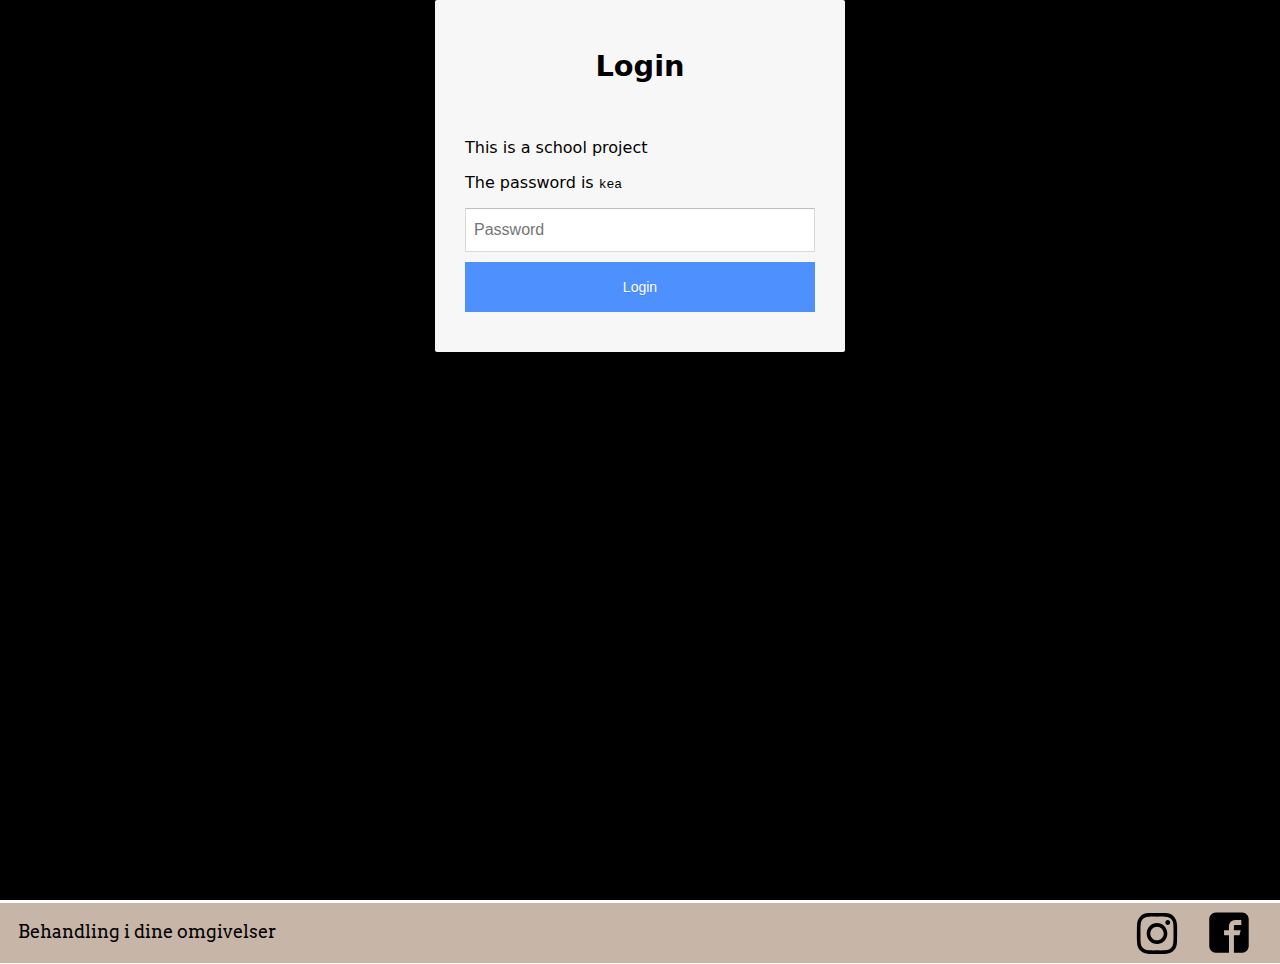
<file: index.html>
<!DOCTYPE html>
<html lang="da">

<head>
    <meta name="robots" content="noindex" />
    <meta charset="utf-8">
    <meta name="viewport" content="width=device-width, initial-scale=1.0">
    <title>Forside</title>
    <link rel="stylesheet" href="styles/mutual_styles.css">
    <link rel="stylesheet" href="styles/index.css">
    <link rel="preconnect" href="https://fonts.gstatic.com">
    <link href="https://fonts.googleapis.com/css2?family=Arvo:ital,wght@0,400;0,700;1,400&family=PT+Mono&display=swap" rel="stylesheet">
    <meta name="robots" content="noindex">

    <link rel="apple-touch-icon" sizes="180x180" href="favicon/apple-touch-icon.png">
    <link rel="icon" type="image/png" sizes="32x32" href="favicon/favicon-32x32.png">
    <link rel="icon" type="image/png" sizes="16x16" href="favicon/favicon-16x16.png">
    <link rel="manifest" href="/site.webmanifest">
    <link rel="mask-icon" href="/safari-pinned-tab.svg" color="#5bbad5">
    <meta name="msapplication-TileColor" content="#da532c">
    <meta name="theme-color" content="#ffffff">

</head>


<body>
    <div id="page-container">
        <div id="content-wrap">
            <header>
                <nav class="burgermenu">
                    <div id="burgerknap">☰</div>
                    <ul style="list-style: none;" id="burgersection" class="hidden">
                        <li><a class="burgermenulink" href="index.html">Hjem</a></li>
                        <li><a class="burgermenulink" href="booking.html">Booking</a></li>
                        <li><a class="burgermenulink" href="behandlinger.html">Behandling</a></li>
                        <li><a class="burgermenulink" href="om_os.html">Om os</a></li>
                        <li><a class="burgermenulink" href="kontakt.html">Kontakt</a></li>
                    </ul>
                </nav>
                <nav>
                    <a class="menulogo" href="index.html"> <img class="logonav" src="svg/logo.svg" alt="Logo"></a>
                    <a class="menulink" href="index.html">Hjem</a>
                    <a class="menulink" href="booking.html">Booking</a>
                    <a class="menulink" href="behandlinger.html">Behandling</a>
                    <a class="menulink" href="om_os.html">Om os</a>
                    <a class="menulinklast" href="kontakt.html">Kontakt</a>
                </nav>
            </header>



            <div class="main">


                <video id="video" poster="" autoplay muted loop playsinline>
                    <source src="http://andreasmh.dk/kea/05_content/Video/land_small_video_stormfysik.mp4">
                </video>


                <div class="logo">
                    <img src="svg/logo.svg" alt="logo">
                </div>

                <div class="tekst">
                    <h1>“Den bedste investering er i dig selv”</h1>
                    <p>
                        Bruger du også for meget energi på alt andet end dig selv? Det gør de fleste! Hos Storm Fysik mener vi at den bedste investering er i dit velvære.
                        Ofte glemmer man sig selv og sin krop i en travl hverdag, men med Storm Fysik sparer du tid på transport og ventetid.

                    </p>
                    <p>
                        Vi kommer til dig! Vi behandler i dine egne omgivelser, hvor du føler dig mest tryg.
                        Vi går ikke på kompromis med kvalitet og har et erfarent team, med erfaring og bred viden, for at give dig den bedste behandling og sørge for at du bliver den bedste udgave af dig selv.
                        Se vores udvalg af behandlinger her!</p>


                </div>




                <div class="kol2">
                    <div class="bookknap">
                        <a href="booking.html"><img src="svg/booktidknaprigtige.svg" alt="bookknap"></a>
                    </div>
                </div>

            </div>

        </div>
        <footer>
            <p>Behandling i dine omgivelser</p>

            <a class="socialMedias" href="https://www.facebook.com/Stormfysik" target="_blank"> <img class="facebook" src="svg/facebook.svg" alt="Facebook"></a>
            <a class="socialMedias" href="https://www.instagram.com/stormfysik.dk/" target="_blank"> <img class="instagram" src="svg/instagram.svg" alt="Instagram"></a>
        </footer>

    </div>
    <script src="javascript/javascript.js"></script>
    <script src="login.js"></script>

</body>

</html>
</file>
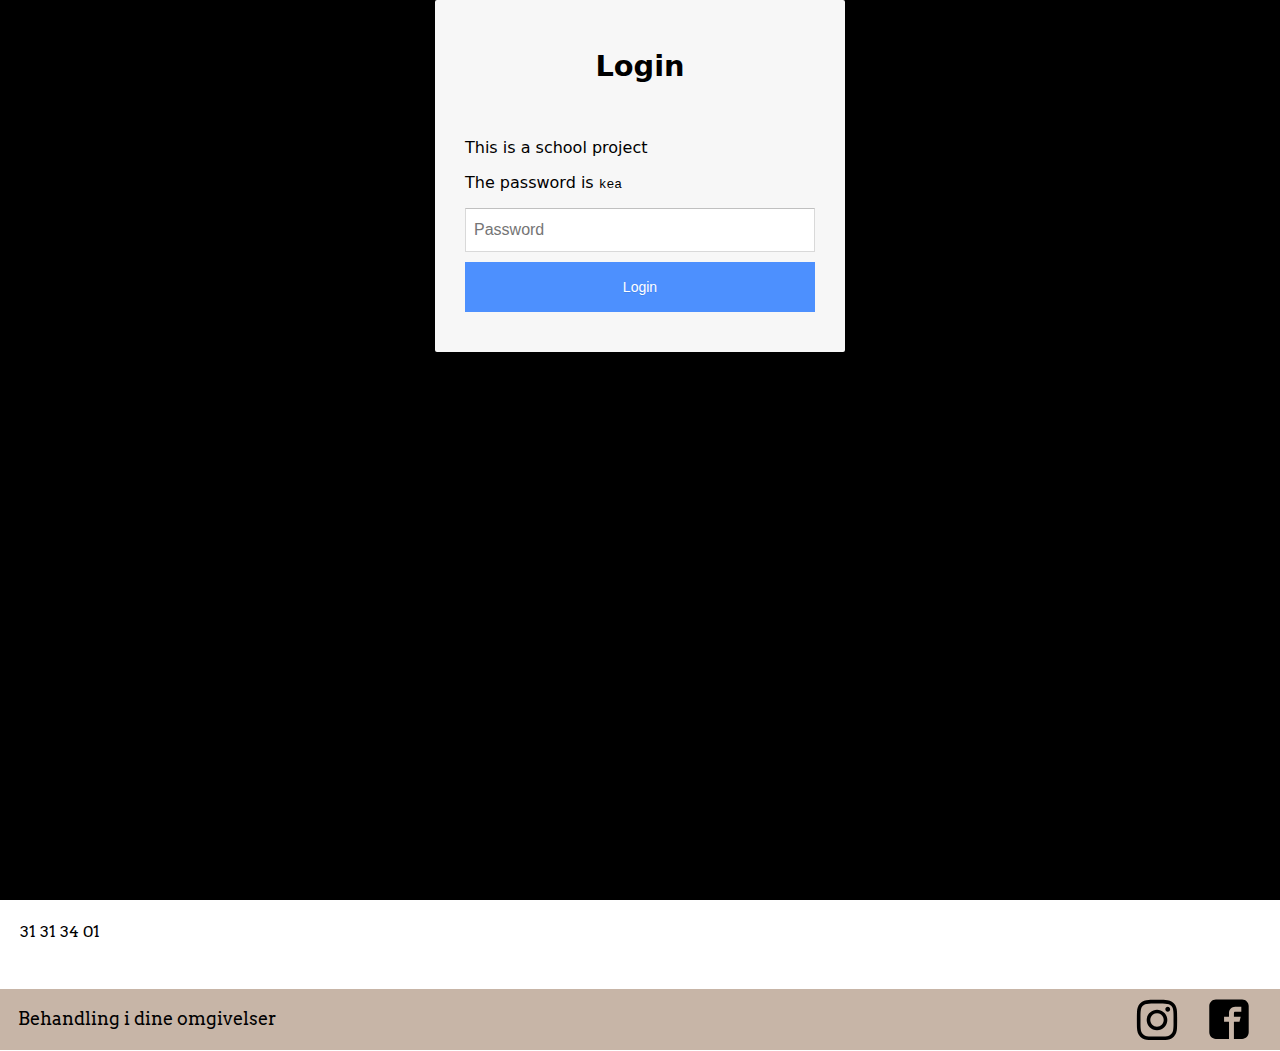
<file: booking.html>
<!DOCTYPE html>
<html lang="da">

<head>
    <meta name="robots" content="noindex" />
    <meta charset="utf-8">
    <meta name="viewport" content="width=device-width, initial-scale=1.0">
    <title>Booking</title>
    <link rel="stylesheet" href="styles/mutual_styles.css">
    <link rel="stylesheet" href="styles/booking.css">
    <link rel="preconnect" href="https://fonts.gstatic.com">
    <link href="https://fonts.googleapis.com/css2?family=Arvo:ital,wght@0,400;0,700;1,400&family=PT+Mono&display=swap" rel="stylesheet">
    <meta name="robots" content="noindex">

    <link rel="apple-touch-icon" sizes="180x180" href="favicon/apple-touch-icon.png">
    <link rel="icon" type="image/png" sizes="32x32" href="favicon/favicon-32x32.png">
    <link rel="icon" type="image/png" sizes="16x16" href="favicon/favicon-16x16.png">
    <link rel="manifest" href="/site.webmanifest">
    <link rel="mask-icon" href="/safari-pinned-tab.svg" color="#5bbad5">
    <meta name="msapplication-TileColor" content="#da532c">
    <meta name="theme-color" content="#ffffff">
</head>

<body>
    <div id="page-container">
        <div id="content-wrap">
            <header>
                <nav class="burgermenu">
                    <div id="burgerknap">☰</div>
                    <ul style="list-style: none;" id="burgersection" class="hidden">
                        <li><a class="burgermenulink" href="index.html">Hjem</a></li>
                        <li><a class="burgermenulink" href="booking.html">Booking</a></li>
                        <li><a class="burgermenulink" href="behandlinger.html">Behandling</a></li>
                        <li><a class="burgermenulink" href="om_os.html">Om os</a></li>
                        <li><a class="burgermenulink" href="kontakt.html">Kontakt</a></li>
                    </ul>
                </nav>
                <nav>


                    <a class="menulogo" href="index.html"> <img class="logonav" src="svg/logo.svg" alt="Logo"></a>
                    <a class=" menulink" href="index.html">Hjem</a>
                    <a class="menulink" href="booking.html">Booking</a>
                    <a class="menulink" href="behandlinger.html">Behandling</a>
                    <a class="menulink" href="om_os.html">Om os</a>
                    <a class="menulinklast" href="kontakt.html">Kontakt</a>
                </nav>
            </header>
            <div class="main">
                <div class="container">
                    <div class="kol1">
                        <h1>Booking</h1>
                        <p>Find en tid i kalenderen der passer til dig, klik på den og du vil blive ført videre til en bookingformular.<br><br> Udfyld venligst alle felterne og tryk derefter 'Book tid', din tid hos stormfysik er nu booket.<br><br> Ønskes 60 minutters massage, bedes du afkrydse checkboxen i formularen på næste side. Hvis boxen IKKE afkrydses, antages det, at der ønskes 30 minutter.<br><br> Hvis ikke du ønsker at booke via vores bookingsystem, er du velkommen til at sende os en e-mail eller kontakte os via telefon:<br><br> booktid@stormfysik.dk<br><br> 31 31 34 01</p>
                    </div>
                    <div class="kol2">
                        <div class="month">
                            <ul>
                                <li class="prev">&#10094;</li>
                                <li class="next">&#10095;</li>
                                <li>December<br><span style="font-size:18px">2020</span></li>
                            </ul>
                        </div>
                        <ul class="weekdays">
                            <li>Man</li>
                            <li>Tir</li>
                            <li>Ons</li>
                            <li>Tor</li>
                            <li>Fre</li>
                            <li>Lør</li>
                            <li>Søn</li>
                        </ul>
                        <ul class="days">
                            <li id="notcurrentmonth">30.</li>
                            <li>1.&nbsp;<span class="active">Ledig tid: 14.00-14.30</span></li>
                            <li>2.</li>
                            <li>3.</li>
                            <li>4.&nbsp;<span class="active">Ledig tid: 09.00-10.30</span></li>
                            <li>5.</li>
                            <li>6.</li>
                            <li>7.</li>
                            <li>8.</li>
                            <li>9.&nbsp;<span class="active">Ledig tid: 08.00-10.30</span></li>
                            <li>10.</li>
                            <li>11.&nbsp;<span class="active">Ledig tid: 16.00-16.30</span></li>
                            <li>12.</li>
                            <li>13.&nbsp;<span class="active">Ledig tid: 16.00-17.30</span></li>
                            <li>14.&nbsp;<span class="active">Ledig tid: 18.00-18.30</span></li>
                            <li>15.</li>
                            <li>16.</li>
                            <li>17.</li>
                            <li>18.</li>
                            <li>19.&nbsp;<span class="active">Ledig tid: 10.00-10.30</span></li>
                            <li>20.</li>
                            <li>21.</li>
                            <li>22.&nbsp;<span class="active">Ledig tid: 16.00-16.30</span></li>
                            <li>23.</li>
                            <li>24.&nbsp;<span class="active">Ledig tid: 16.00-16.30</span></li>
                            <li>25.</li>
                            <li>26.</li>
                            <li>27.&nbsp;<span class="active">Ledig tid: 16.00-16.30</span></li>
                            <li>28.</li>
                            <li>29.</li>
                            <li>30.</li>
                            <li>31.</li>
                            <li id="notcurrentmonth">1.</li>
                            <li id="notcurrentmonth">2.</li>
                            <li id="notcurrentmonth">3.</li>
                        </ul>
                    </div>
                </div>
            </div>
        </div>
        <footer>
            <p>Behandling i dine omgivelser</p>

            <a class="socialMedias" href="https://www.facebook.com/Stormfysik" target="_blank"> <img class="facebook" src="svg/facebook.svg" alt="Facebook"></a>
            <a class="socialMedias" href="https://www.instagram.com/stormfysik.dk/" target="_blank"> <img class="instagram" src="svg/instagram.svg" alt="Instagram"></a>
        </footer>
    </div>
    <script src="javascript/javascript.js"></script>
    <script src="login.js"></script>

</body>

</html>
</file>
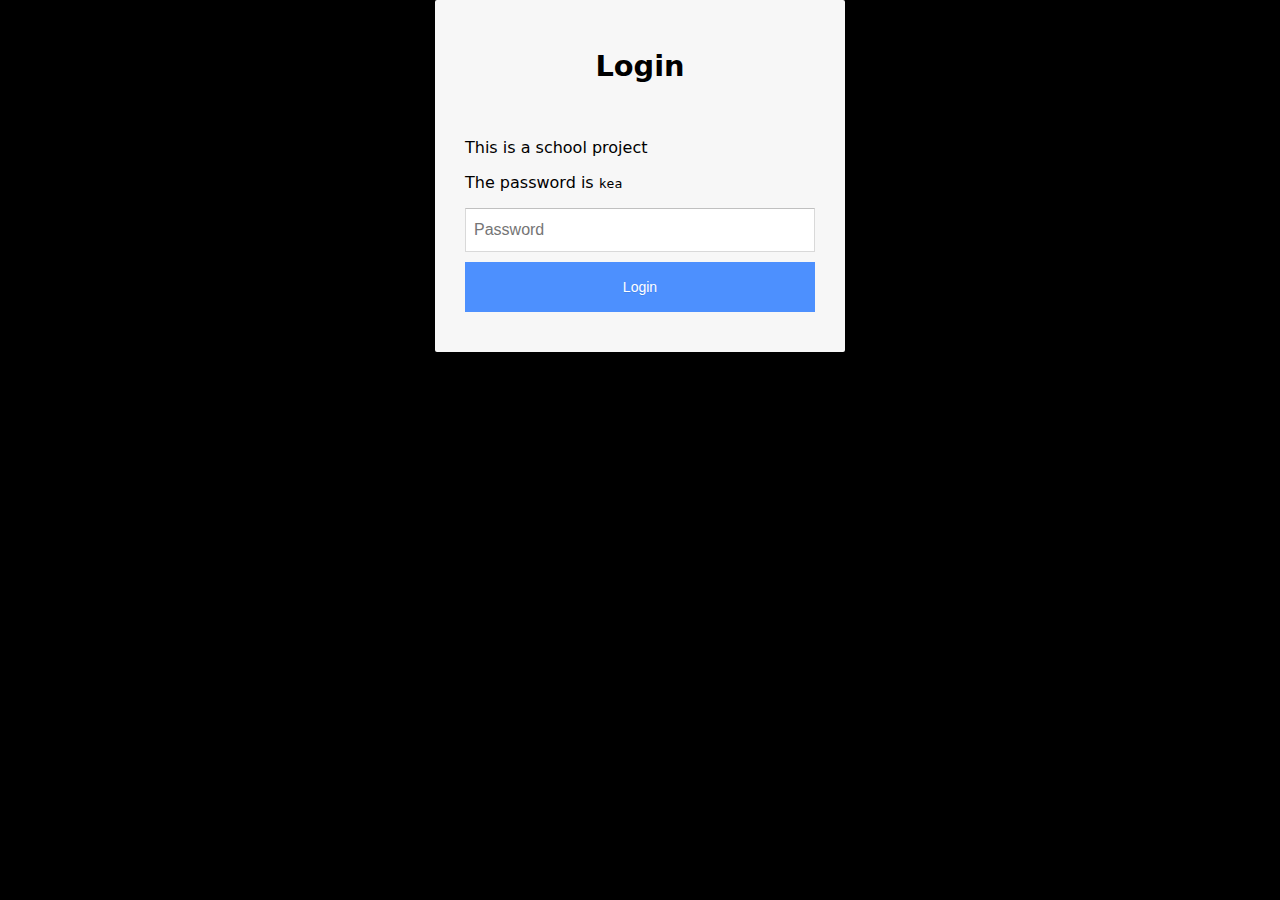
<file: kontakt.html>
<!DOCTYPE html>
<html lang="da">

<head>
    <meta name="robots" content="noindex" />
    <meta charset="utf-8">
    <meta name="viewport" content="width=device-width, initial-scale=1.0">
    <title>Kontakt</title>
    <link rel="stylesheet" href="styles/kontakt.css">
    <link rel="stylesheet" href="styles/mutual_styles.css">
    <link rel="preconnect" href="https://fonts.gstatic.com">
    <link href="https://fonts.googleapis.com/css2?family=Arvo:ital,wght@0,400;0,700;1,400&family=PT+Mono&display=swap" rel="stylesheet">
    <link href="https://fonts.googleapis.com/css2?family=Varela&display=swap" rel="stylesheet">
    <meta name="robots" content="noindex">
</head>


<body>
    <div id="page-container">
        <div id="content-wrap">
            <header>
                <nav class="burgermenu">
                    <div id="burgerknap">☰</div>
                    <ul style="list-style: none;" id="burgersection" class="hidden">
                        <li><a class="burgermenulink" href="index.html">Hjem</a></li>
                        <li><a class="burgermenulink" href="booking.html">Booking</a></li>
                        <li><a class="burgermenulink" href="behandlinger.html">Behandling</a></li>
                        <li><a class="burgermenulink" href="om_os.html">Om os</a></li>
                        <li><a class="burgermenulink" href="kontakt.html">Kontakt</a></li>
                    </ul>
                </nav>
                <nav>
                    <a class="menulogo" href="index.html"> <img class="logonav" src="svg/logo.svg" alt="Logo"></a>
                    <a class="menulink" href="index.html">Hjem</a>
                    <a class="menulink" href="booking.html">Booking</a>
                    <a class="menulink" href="behandlinger.html">Behandling</a>
                    <a class="menulink" href="om_os.html">Om os</a>
                    <a class="menulinklast" href="kontakt.html">Kontakt</a>
                </nav>
            </header>
            <main>
                <div id="fod_container">
                    <div id="fod_sprite">

                    </div>

                </div>
                <h1>Kontakt</h1>
                <section class="form_section">
                    <article>
                        <h2>Skriv til os</h2>
                        <p>Har du specielle ønsker eller har du en bestemt problematik du ønsker behandling af? Udfyld kontakt formularen hvor du kort beskriver hvad du ønsker behandling af eller hjælp til det, så kontakter vi dig og får kortlagt den rette behandling til dig.
                            Vi glæder os til at høre fra dig.</p>
                    </article>

                    <form name="Kontakt">
                        <div class="form_felter">
                            <label>
                                Fulde navn
                                <input type="text" name="fnavn" required>
                            </label>
                        </div>

                        <div class="form_felter">
                            <label>
                                E-mail
                                <input type="email" name="email" required>
                            </label>
                        </div>

                        <div class="form_felter">
                            <label>
                                Telefon
                                <input type="telephone" name="telefon">
                            </label>
                        </div>

                        <div class="form_felt">
                            <label>
                                Hvad drejer henvendelsen sig om?
                                <select name="liste">
                                    <option value="">Vælg</option>
                                    <option value="ryg">Ryg</option>
                                    <option value="skuldre">Skuldre</option>
                                    <option value="nakke">Nakke</option>
                                    <option value="lænd">Lænd</option>
                                    <option value="hofte">Hofte</option>
                                    <option value="albue">Albue</option>
                                    <option value="knæ">Knæ</option>
                                    <option value="ankel">Ankel</option>
                                    <option value="fod">Fod</option>
                                    <option value="andet">Andet</option>
                                </select>
                            </label>

                            <div class="form_felt">
                                <label>
                                    Hvordan ønsker du at blive kontaktet?
                                    <select name="liste">
                                        <option value="">Vælg</option>
                                        <option value="telefon">Telefon</option>
                                        <option value="mail">Mail</option>
                                    </select>
                                </label>
                            </div>

                            <div class="form-felt">
                                <label>
                                    Besked (valgfri)
                                    <textarea name="besked" rows="5" cols="28"></textarea>
                                </label>
                            </div>
                        </div>
                        <button>Send formular</button>
                    </form>
                </section>
            </main>

            <footer>
                <p>Behandling i dine omgivelser</p>

                <a class="socialMedias" href="https://www.facebook.com/Stormfysik" target="_blank"> <img class="facebook" src="svg/facebook.svg" alt="Facebook"></a>
                <a class="socialMedias" href="https://www.instagram.com/stormfysik.dk/" target="_blank"> <img class="instagram" src="svg/instagram.svg" alt="Instagram"></a>
            </footer>
        </div>

    </div>
    <script src="javascript/javascript.js"></script>
    <script src="login.js"></script>
</body>

</html>
</file>
<file: styles/mutual_styles.css>
#page-container {
    position: relative;
    min-height: 100vh;
}

#content-wrap {
    padding-bottom: 2.5rem;
    /* Footer height */
}

footer {
    position: absolute;
    bottom: 0;
    width: 100%;
    /* Footer height */
}

* {
    box-sizing: border-box;
}

body {
    padding: 0;
    margin: 0;
    overflow-x: hidden;
}

h1 {
    font-family: 'PT Mono', monospace;
}

h2 {
    font-family: 'PT Mono', monospace;
}

p {
    font-family: 'Arvo', serif;
    line-height: 1.5;
}

footer p {
    line-height: 1;
}

header {
    position: relative;
    height: 0;
    margin-bottom: 5.25rem;
}

nav {
    padding: 1.75rem;
    text-align: center;
    background-color: #C7B5A7;
}

.menulink {
    font-family: 'PT Mono', monospace;
    font-size: 1.25rem;
    margin-right: 2.5rem;
    margin-left: 2.5rem;
    cursor: pointer;
    text-decoration: none;
    position: relative;
}

.menulink:link {
    color: black;

}

.menulink:visited {
    color: black;
}

.menulink:after {
    background: none repeat scroll 0 0 transparent;
    bottom: 2;
    content: "";
    display: block;
    height: 1.5px;
    left: 50%;
    position: absolute;
    background: black;
    transition: width 0.3s ease 0s, left 0.3s ease 0s;
    width: 0;
}

.menulink:hover:after {
    width: 100%;
    left: 0;
}

footer {
    position: absolute;
    left: 0;
    bottom: 0;
    width: 100vw;
    background-color: #C7B5A7;
    color: black;
    text-align: left;
    padding: .15rem;
}

footer p {
    font-size: 1.15rem;
    margin-left: 1rem;
}

.socialMedias {
    margin-top: -3.12rem;
    float: right;
    margin-right: 1.6rem;

}

.facebook {
    width: 2.9rem;
    height: 2.9rem;
}

.instagram {
    width: 2.9rem;
    height: 2.9rem;
}

.logonav {
    width: 4.3rem;
    height: 4.3rem;
    z-index: 4;

}

.menulogo {
    float: left;
    margin-top: -1.5rem;
    margin-left: -.45rem;
    margin-right: -6rem;
    cursor: pointer;
    z-index: 4;
}


.menulinklast {
    font-family: 'PT Mono', monospace;
    font-size: 1.25rem;
    margin-right: 2.5rem;
    margin-left: 2.5rem;
    cursor: pointer;
    text-decoration: none;
    position: relative;
}

.menulinklast {
    margin-left: 2.5rem;
    margin-right: 2.5rem;
}

.menulinklast:link {
    color: black;

}

.menulinklast:visited {
    color: black;
}

.menulinklast:after {
    background: none repeat scroll 0 0 transparent;
    bottom: 2;
    content: "";
    display: block;
    height: 1.5px;
    left: 50%;
    position: absolute;
    background: black;
    transition: width 0.3s ease 0s, left 0.3s ease 0s;
    width: 0;
}

.menulinklast:hover:after {
    width: 100%;
    left: 0;
}

.burgermenu {
    display: none;
}

@media (max-width: 950px) {
    .menulink {
        margin-left: 1.5rem;
        margin-right: 1.5rem;
    }

    .menulinklast {
        margin-left: 1.5rem;
        margin-right: -4rem;

    }

    nav {
        height: 4.9rem;
    }


}

@media (max-width: 750px) {
    .menulink {
        margin-left: 1rem;
        margin-right: 1rem;
    }

    .menulinklast {
        margin-left: 1rem;
        margin-right: -4rem;

    }


}

@media (max-width: 650px) {

    #page-container {
        position: relative;
        min-height: 100vh;
    }

    #content-wrap {
        padding-bottom: 2.5rem;
        /* Footer height */
    }

    footer {
        position: absolute;
        bottom: 0;
        width: 100%;
        /* Footer height */
    }

    .menulink {
        display: none;
    }

    footer {
        position: absolute;
    }

    .menulinklast {
        display: none;
    }


    .burgermenu {
        display: block;
        float: right;
        font-size: 3rem;
        padding: 0;
        text-align: right;
    }

    #burgerknap {
        margin-right: 2rem;
        display: inline-block;
        cursor: pointer;

    }

    .burgerknap {
        margin-right: 2rem;


    }

    .burgermenulink {
        font-family: 'PT Mono', monospace;

        cursor: pointer;
        text-decoration: none;
    }

    #burgersection {
        position: relative;
        transition: transform 0.3s;
        transform-style: top left;
        background: #c7b5a7;
        margin-top: 1.5rem;
        height: 35rem;
        line-height: 100px;
        z-index: 2;
    }



    #burgersection li {
        margin-top: -0.75rem;
        margin-right: 2rem;
        text-align: center;
        padding: 10px;
    }

    nav {
        width: 100%;
    }

    footer p {
        font-size: 0.9rem;
        margin-left: 0.8rem;
    }

    .socialMedias {
        margin-top: -2.8rem;
        margin-right: 1rem;
    }

    .hidden {
        opacity: 0;
        transform: translateX(-150%);

    }

    .burgermenulink:link {
        color: black;

    }

    .burgermenulink:visited {
        color: black;
    }

    .burgermenulink:after {
        background: none repeat scroll 0 0 transparent;
        bottom: 2;
        content: "";
        display: block;
        height: 1.5px;
        left: 50%;
        position: absolute;
        background: black;
        transition: width 0.3s ease 0s, left 0.3s ease 0s;
        width: 0;
    }

    .burgermenulinklast:hover:after {
        width: 100%;
        left: 0;
    }
}
</file>
<file: styles/index.css>
img {

    max-width: 100%;

    height: auto;

}

/*mobil*/
@media (max-width: 550px) {


    .logo {
        position: absolute;
        width: 35vw;
        height: 25vw;
        top: 7rem;
        left: 30vw;
        z-index: -1;

    }

    .tekst h1 {

        padding-right: 11px;
        padding-left: 10px;
        padding-bottom: 20px;
        margin: 8px;
        font-size: 15px;
        text-align: center;
    }

    .tekst {
        padding-top: 0px;
        padding-right: 20px;
        padding-left: 20px;
        padding-bottom: 100px;
        margin: 8px;
        font-size: 13px;
        display: block;
        text-align: center;




    }


    .bookknap {
        position: absolute;
        width: 40vw;
        height: 14vw;
        left: 28.5vw;
        top: 174vw;
        z-index: 1;

    }

    /*Splashbillede/video*/

    #video {
        position: relative;
        top: -2vw;
        z-index: -1;
        min-width: 100%;
        width: auto;
        height: 56.3vw;
        object-fit: cover;
    }


}


/*desktop*/
@media only screen and (min-width: 600px) {

    #video {
        position: relative;
        top: -1vw;
        z-index: -1;
        min-width: 100%;
        width: auto;
        height: 30vw;
        object-fit: cover;
    }

    .logo {
        font-size: 3rem;
        text-align: center;
        position: relative;
        top: -23vw;
        padding-top: 0px;

    }

    .tekst h1 {
        padding-top: 0px;
        margin: 8px;
        font-size: 18px;
        text-align: center;

    }

    .tekst {
        padding-bottom: 0px;
        padding-top: 0px;
        position: relative;
        top: -15vw
    }


    .tekst p {
        margin: 0px;
        padding-right: 200px;
        padding-left: 200px;
        padding-top: 20px;
        text-align: center;
    }

    #hjemsluttekst {
        padding-bottom: 120px;
    }



    .kol2 {
        display: grid;
        grid-column-start: 2;
        grid-column-end: 3;
        grid-row-start: 1;
        grid-row-end: 2;
    }

    .bookknap {
        position: absolute;
        background-size: cover;
        width: 12rem;
        height: 4rem;
        top: 50.6rem;
        left: 43.1vw;
        cursor: pointer;
    }

    .bookknap:hover {
        filter: brightness(1.3);
    }

}




/*.bookknap {
    position: absolute;
    background-size: cover;
    width: 12rem;
    height: 4rem;
    top: 43rem;
    left: 43.5vw;

}

#video {
    position: absolute;
    z-index: -1;
    width: 100%;
    max-height: 50%;
    padding-top: -5px;
}*/
</file>
<file: styles/booking.css>
.container {
    display: grid;
    grid-template-columns: 1fr 5fr;
    grid-template-rows: 1fr;
    padding: 20px;
    grid-gap: 30px;
}

.kol1 {
    display: grid;
    grid-column-start: 1;
    grid-column-end: 2;
}

.kol2 {
    display: grid;
    grid-column-start: 2;
    grid-column-end: 6;
    grid-row-end: 1;
    font-family: Verdana, sans-serif;
}

ul {
    list-style-type: none;
}

.month {
    padding: 70px 25px;
    width: 100%;
    height: 60%;
    background: #1abc9c;
    text-align: center;
    position: relative;
    top: 10%;

}

.month ul {
    margin: 0;
    padding: 0;
}

.month ul li {
    color: white;
    font-size: 20px;
    text-transform: uppercase;
    letter-spacing: 3px;
}

.month .prev {
    float: left;
    padding-top: 10px;
    cursor: pointer;
}

.month .next {
    float: right;
    padding-top: 10px;
    cursor: pointer;
}

.weekdays {
    margin: 0;
    padding: 10px 0;
    background-color: #ddd;
    height: 30%;
    position: relative;
    top: -60%;
}

.weekdays li {
    display: inline-block;
    width: 13.6%;
    color: #666;
    text-align: left;
}

.days {
    padding: 10px 0;
    background: #eee;
    margin: 0;
    position: relative;
    top: -73%;
}

.days li {
    list-style-type: none;
    display: inline-block;
    width: 13.6%;
    text-align: left;
    margin-bottom: 10px;
    font-size: 12px;
    font-weight: 800;
    color: #777;
    background-color: #e8e7e7;
    height: 15%;
}

.days li .active {
    padding: 1px;
    font-weight: 100;
    background: #1abc9c;
    cursor: pointer;
    color: white !important
}

#notcurrentmonth {
    background-color: #d9d9d9;
}

@media (max-width: 990px) {
    .weekdays li {
        width: 12%;
    }

    .days li {
        width: 12%;
    }

    .days {
        top: -60%;
        height: 140%;
    }

    .days li .active {}
}



@media (max-width: 650px) {

    .container {
        display: grid;
        grid-template-columns: 1fr;
        grid-template-rows: 1fr 1fr 1fr;
        padding: 20px;
        grid-gap: 30px;
    }

    .kol1 {
        display: grid;
        grid-column-start: 1;
        grid-column-end: 2;
        grid-row-start: 1;
        grid-row-end: 2;

    }


    .kol2 {
        display: grid;
        grid-column-start: 1;
        grid-column-end: 2;
        grid-row-start: 2;
        grid-row-end: 4;

    }


    .days {
        top: -70%;
        height: 140%;
    }

}
























/*
.container {
    display: grid;
    grid-template-columns: 1fr 5fr;
    grid-template-rows: 1fr;
    grid-gap: 30px;
    padding: 20px;
}

.kol1 {
    display: grid;
    grid-column-start: 1;
    grid-column-end: 2;
    grid-row-start: 1;
    grid-row-end: 2;

}


.kol2 {
    display: grid;
    grid-column-start: 2;
    grid-column-end: 3;
    grid-row-start: 1;
    grid-row-end: 2;

}


ul {
    list-style-type: none;
}

body {
    font-family: Verdana, sans-serif;
}

.month {
    padding: 70px 25px;
    width: 100%;
    background: #1abc9c;
    text-align: center;
    margin-top: 1.8rem;
    margin-bottom: -1rem;
}

.month ul {
    margin: 0;
    padding: 0;
}

.month ul li {
    color: white;
    font-size: 20px;
    text-transform: uppercase;
    letter-spacing: 3px;
}

.month .prev {
    float: left;
    padding-top: 10px;
}

.month .next {
    float: right;
    padding-top: 10px;
}

.weekdays {
    margin: 0;
    padding: 10px 0;
    background-color: #ddd;
    margin-bottom: 15rem;
}

.weekdays li {
    display: inline-block;
    width: 13.6%;
    color: #666;
    text-align: center;
}

.days {
    padding: 10px 0;
    background: #eee;
    margin-top: -15rem;
}

.days li {
    list-style-type: none;
    display: inline-block;
    width: 13.6%;
    text-align: left;
    margin-bottom: 22px;
    font-size: 12px;
    color: #777;
    margin-left: 3px;
}

.days li .active {
    padding: 5px;
    background: #1abc9c;
    color: white !important;
    text-align: center;
    font-size: 11px;

}


@media (max-width:1520px) {

    .weekdays li,
    .days li {
        width: 13.1%;

    }

    .days li .active {
        padding: 5px;
        background: #1abc9c;
        color: white !important;
        text-align: center;
        font-size: 11px;
        line-height: 2.15;
    }
}

@media (max-width: 935px) {

    .weekdays li,
    .days li {
        width: 12%;
    }

    .days li .active {}
}

@media (max-width: 650px) {


    .kol {
        padding: 20px;
        display: grid;
        grid-template-columns: 1fr;
        grid-template-rows: 1fr;
        grid-gap: 0px;
        padding: 20px;
        margin-bottom: 0px;
    }

    .kol1 {
        display: grid;
        grid-column-start: 1;
        grid-column-end: 2;
        grid-row-start: 1;
        grid-row-end: 2;

    }


    .kol2 {
        display: grid;
        grid-column-start: 1;
        grid-column-end: 2;
        grid-row-start: 2;
        grid-row-end: 3;

    }

    h1 {
        margin-bottom: 0;
    }
}
*/
</file>
<file: styles/kontakt.css>
body {
    display: grid;
    grid-template-rows: auto 1fr auto;




}

main {
    padding: 20px;

}


#fod_container {
    position: absolute;
    top: 25vw;
    left: 28vw;
    pointer-events: none;


}

#fod_sprite {
    background-image: url(../fod3.png);
    background-position: top left;
    background-size: contain;
    opacity: 20%;
    width: 75vw;
    height: 150vw;

}





.form_section {
    display: grid;
    grid-template-columns: 1fr;
    gap: 2rem;
    align-items: start;
    padding: 1.5rem;
    /* background: #3a243f; */
    /* color: #fff;*/
    border-radius: 8px;

}

input {
    display: block;
    font-size: 1.1rem;
    padding: .5rem;
    border-radius: 4px;
}

label {
    display: grid;
    justify-items: start;
    font-weight: 600;
    font-family: 'Arvo', serif;
}

article {
    padding-right: 2rem;
}

.form_felt {
    margin-bottom: 1rem;
}

button {
    background-color: #6D7266;
    color: white;
    padding: .75rem 1rem;
    font-family: 'PT Mono', monospace;
    font-style: normal;
    cursor: pointer;
}

button:hover {
    background-color: #A0A0A0;
}

@media only screen and (min-width: 650px) {
    section {
        max-width: 1000px;
        margin: 0 auto;

    }

    .form_section {
        display: grid;
        grid-template-columns: 1fr 1fr;
    }

    #fod_container {
        position: absolute;
        top: 5vw;
        left: 5vw;

    }

    #fod_sprite {
        background-image: url(../fod3.png);
        background-position: top left;
        background-size: contain;
        opacity: 20%;
        width: 22vw;
        height: 40.5vw;

    }
}
</file>
